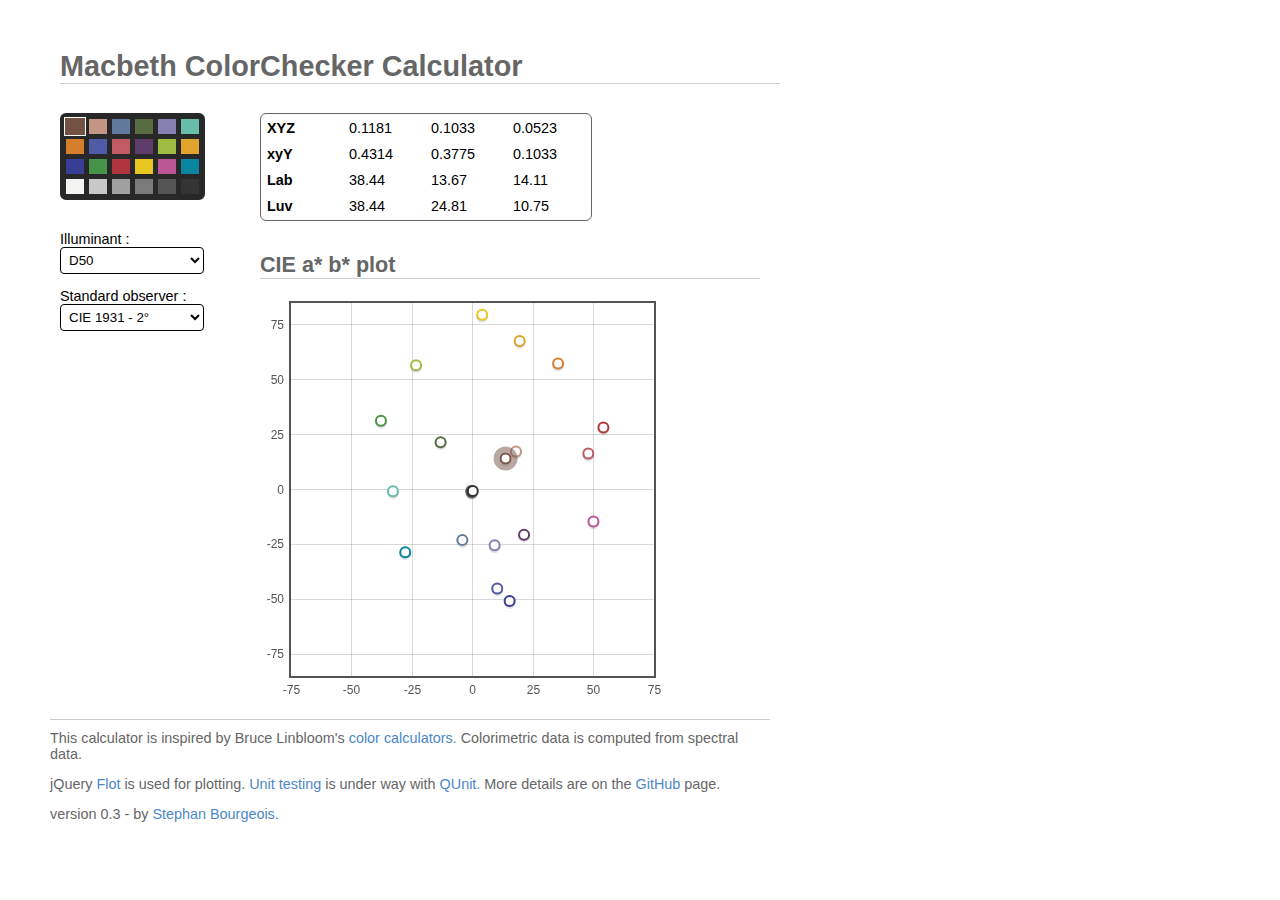
<file: index.html>
<!DOCTYPE html>
<html lang="en">
<head>
   <meta charset="utf-8"/>
   <meta name="robots" content="noindex, nofollow">
   <meta http-equiv="pragma" content="no-cache">
   <meta http-equiv="expires" content="-1">

   <title>Macbeth ColorChecker Calculator</title>
  
   <meta name="author" content="Stephan Bourgeois">
   <meta name="created" content="2013-06-17">
   <meta name="description" content="Macbeth ColorChecker calculations and color space plot.">
   <meta name="keywords" content="ColorChecker, color science, color space, calculator, color calculator, JavaScript, jQuery, ">

   <link href="css/colorcalc.css" rel="stylesheet" type="text/css">
   <script src="js/jquery-1.9.1.min.js"></script>
   <script src="js/jquery.flot.js"></script>
   <!-- the following is required by IE 8 -->
   <!--[if IE]><script src="js/excanvas.min.js"></script><![endif]-->
</head>


<body>

<div id="header"><h1>Macbeth ColorChecker Calculator</h1></div>

<div id="side">
    <table id="colorTable"></table>
    <!-- ColorChecker UI. Table is generated by SB.macbeth.buildCCTable -->
    <p>&nbsp;</p>
    <p>
    <label>Illuminant : </label>
    <select id="illumRef" autocomplete="off">
        <option value="A">A</option>
        <option value="C">C</option>
        <option value="D50" selected="selected">D50</option>
        <option value="D65">D65</option>
    </select>
    </p><p>
    <label>Standard observer : </label>
    <select id="observRef" autocomplete="off">
        <option value="CIEobs31" selected="selected">CIE 1931 - 2&deg;</option>
        <option value="CIEobs64">CIE 1964 - 10&deg;</option>
    </select>
    </p>

</div><!-- side -->


<div id="main">
    
    <table class="dataTable">
    <!-- Results table. Values are inserted by SB.macbeth.showResults -->
        <tr id="XYZ"></tr>
        <tr id="xyY"></tr>
        <tr id="Lab"></tr>
        <tr id="Luv"></tr>
    </table>
    
    <p>&nbsp;</p>
    <h2>CIE a* b* plot</h2>
    <div id="plotLab" style="width:400px;height:400px;"></div>
    
   

    
</div><!-- main -->


<div id="footer">
    <p>This calculator is inspired by Bruce Linbloom's <a href="http://www.brucelindbloom.com/" target="_blank">color calculators.</a> Colorimetric data is computed from spectral data. </p>
    <p>jQuery <a href="http://www.flotcharts.org/" target="_blank">Flot</a> is used for plotting. <a href="./test-qunit01.html">Unit testing</a> is under way with <a href="http://qunitjs.com/" target="_blank">QUnit.</a> More details are on the <a href="https://github.com/stephanb2/color-calc-js">GitHub</a> page.</p>
    <p>version 0.3 - by <a href="http://www.stephanb.co.uk/tech.html">Stephan Bourgeois.</a></p>
</div>

<script src="js/macbeth02.js"></script>

</body>
</file>
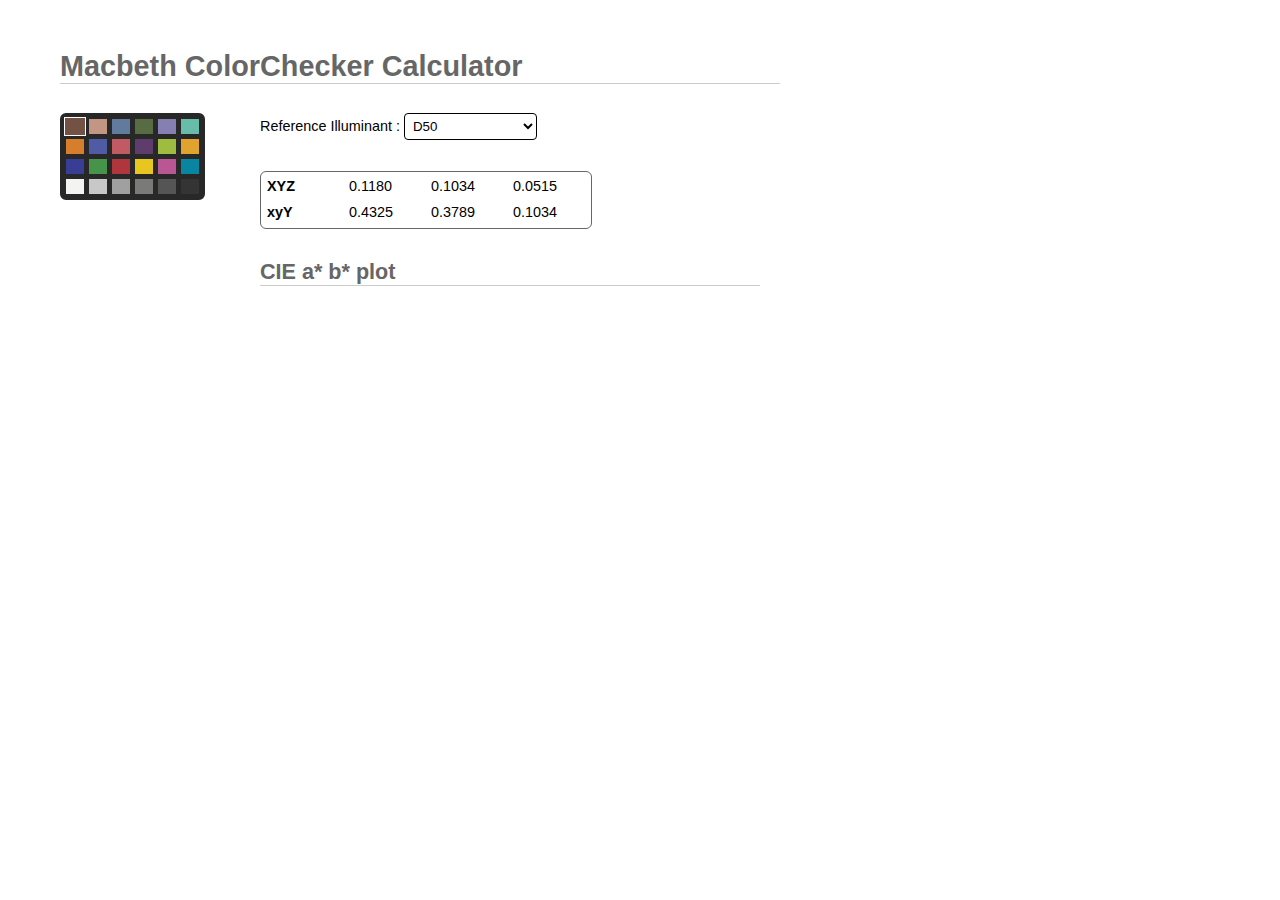
<file: macbeth02.html>
<!DOCTYPE html>
<html lang="en">
<head>
   <meta charset="utf-8"/>
   <meta name="robots" content="noindex, nofollow" />
   <meta http-equiv="Pragma" content="no-cache" />
   <meta http-equiv="Expires" content="-1" />

   <title>Macbeth ColorChecker Calculator</title>
  
   <meta name="author" content="Stephan Bourgeois"/>
   <meta name="date" content="2013-06-17"/>

   <link href="./colorcalc.css" rel="stylesheet" type="text/css" />
   <script src="js/jquery-1.9.1.min.js"></script>
   <script src="js/jquery.flot.js"></script>
</head>


<body>

<div id="header"><h1>Macbeth ColorChecker Calculator</h1></div>

<div id="side">
    <table id="colorTable"></table>
    <!-- ColorChecker UI. Table is generated by jQuery -->
</div>


<div id="main">

    <label>Reference Illuminant : </label>
    <select id="illumRef" autocomplete="off">
        <option value="A">A</option>
        <option value="C">C</option>
        <option value="D50" selected="selected">D50</option>
        <option value="D65">D65</option>
    </select>


    <p>&nbsp;</p>
    
    <table class="dataTable">
    <!-- Results table. Values are inserted by jQuery -->
        <tr id="XYZ"></tr>
        <tr id="xyY"></tr>
        <tr id="Lab"></tr>
    </table>
    
    <p>&nbsp;</p>
    <h2>CIE a* b* plot</h2>
    <div id="plotLab" style="width:400px;height:400px;"></div>
    
    <!--
    <h2>foo bar de quux.</h2> <p>is simply dummy text of the printing and typesetting industry. Lorem Ipsum has been the industry's standard dummy text ever since the 1500s, when an unknown printer took a galley of type and scrambled it to make a type specimen book. It has survived not only five centuries, but also the leap into electronic typesetting, remaining essentially unchanged.</p>
    -->
</div>


<script src="./macbeth02.js"></script>

</body>
</file>
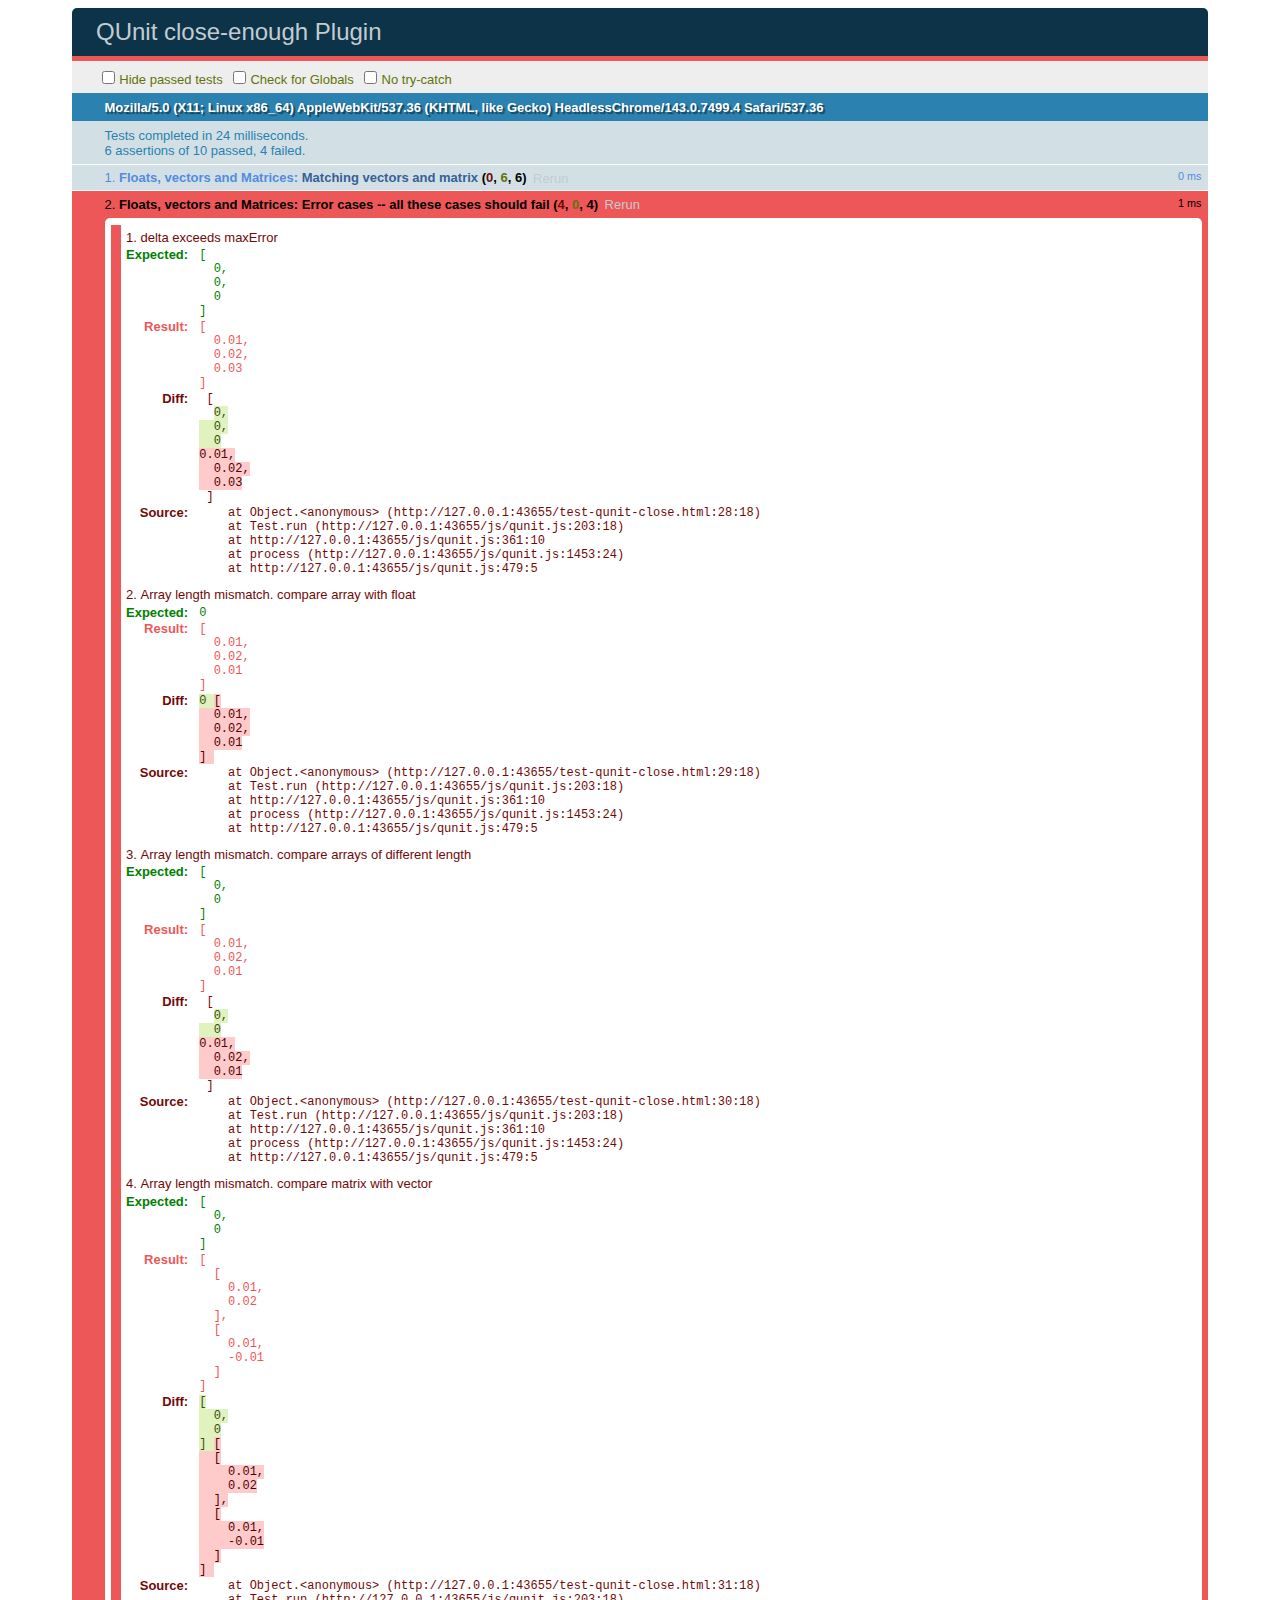
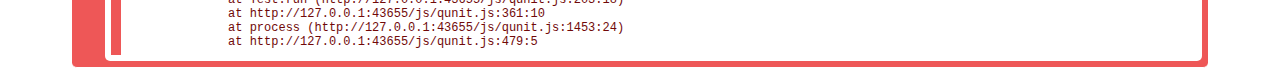
<file: test-qunit-close.html>
<!doctype html>
<html>
<head>
  <meta charset="utf-8">
  <title>QUnit close-enough Plugin</title>
 
  <link rel="stylesheet" href="css/qunit.css">
  <script src="js/qunit.js"></script>
  <script src="js/qunit-close-enough.js"></script>
  <!-- <script src="js/jquery-1.9.1.min.js"></script> -->

  <script>
  QUnit.module("Floats, vectors and Matrices");
  
  test("Matching vectors and matrix", function() {
    var maxErr = 0.02;
    
    QUnit.assert.close(0.01, 0.02, maxErr, "compare floats");
    QUnit.assert.close([0.01], [0.02], maxErr, "compare vectors");
    QUnit.assert.close([0.01, 0.02, 0.01], [0, 0, 0], maxErr, "compare vectors");
    QUnit.assert.close([0.01, true, "a"], [0, true, "a"], maxErr, "compare mixed type vectors");
    QUnit.assert.close([[0.01, 0.02], [0.01, -0.01]], [[0, 0], [0, 0]], maxErr, "compare matrix");
    QUnit.assert.close([], [], maxErr, "empty array boundary case");
  });
  
  test("Error cases -- all these cases should fail", function() {
    var maxErr = 0.02;
    QUnit.assert.close([0.01, 0.02, 0.03], [0, 0, 0], maxErr, "delta exceeds maxError");
    QUnit.assert.close([0.01, 0.02, 0.01], 0, maxErr, "compare array with float");
    QUnit.assert.close([0.01, 0.02, 0.01], [0, 0], maxErr, "compare arrays of different length");
    QUnit.assert.close([[0.01, 0.02], [0.01, -0.01]], [0, 0], maxErr, "compare matrix with vector");
  });
  
  </script>
  
  <style>
     #qunit { padding: 0 4em;}
  </style>
</head>


<body>
    <div id="qunit"></div>
</body>
</file>
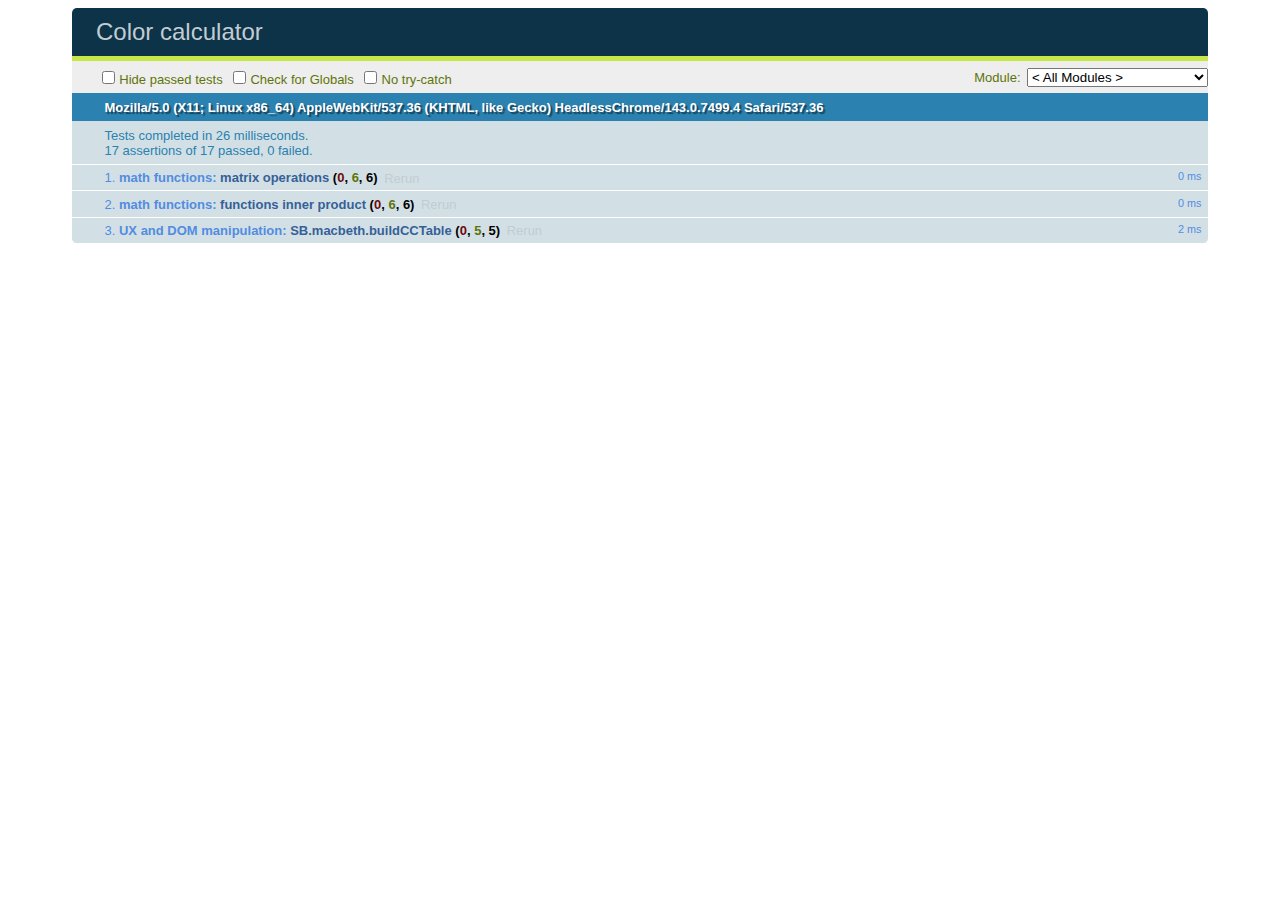
<file: test-qunit01.html>
<!doctype html>
<html>
<head>
  <meta charset="utf-8">
  <title>Color calculator</title>
 
  <link rel="stylesheet" href="css/qunit.css">
  <script src="js/qunit.js"></script>
  <script src="js/jquery-1.9.1.min.js"></script>
  <script src="js/macbeth02test.js"></script>
 
  <script>
  module("math functions");
  test("matrix operations", function() {
    var result;
    
    result = SB.calc.matrixMult([[1,0],[0,1]], [[2,3],[4,5]]);
    deepEqual(result, [[2,3],[4,5]], "unity matrix multiplication");  
    
    result = SB.calc.matrixMult([[0,1],[1,0]], [[2,3],[4,5]]);
    deepEqual(result, [[4,5],[2,3]], "matrix transpose");   
    
    result = SB.calc.matrixMult([[1,1],[0,-1]], [[2,3],[4,5]]); 
    deepEqual(result, [[6, 8], [-4, -5]], "2x2 matrix multiplication");
    
    result = SB.calc.matrixMult([[1,1],[0,-1]], [2,3]);
    deepEqual(result, [5, -3], "matrix * vector multiplication");
    
    result = SB.calc.matrixMult([2,3], [[1,1],[0,-1]]);
    deepEqual(result, [2, -1], "vector * matrix multiplication");
    
    result = SB.calc.diagMatrix([2, 3, 5]);
    deepEqual(result, [[2,0,0],[0,3,0],[0,0,5]], "diagonal matrix from vector");
  });
  
  test("functions inner product", function() {
    var fA = {
        "start":10, "end":100, "step":10,
        "x":[0, 1, 2, 3, 4, 5, 6, 7, 8, 9 ]
    };
    var fdirac = {
        "start":10, "end":100, "step":10,
        "x":[0, 0, 0, 0, 1, 0, 0, 0, 0, 0 ]
    };
    var funity = {
        "start":10, "end":100, "step":10,
        "x":[1, 1, 1, 1, 1, 1, 1, 1, 1, 1 ],
        "y":[1, 1, 1, 1, 1, 0, 0, 0, 0, 0 ]
    };
    var funityB = {
         "start":10, "end":50, "step":10,
          "x":[1, 1, 1, 1, 1 ]
    };
          
    equal(SB.calc.sumProduct(fdirac, "x", funity, "x"), 1);
    equal(SB.calc.sumProduct(fA, "x", funity, "x"), 5*9);
    equal(SB.calc.sumProduct(funity, "x", funity, "x"), 10);
    equal(SB.calc.sumProduct(funity, "x", funity, "y"), 5);
    equal(SB.calc.sumProduct(funity, "x", funityB, "x"), 5);
    equal(SB.calc.sumProduct(fA, "x", funity, "y"), 8+2);
  });  
  
  
  
  module("UX and DOM manipulation");
  test("SB.macbeth.buildCCTable", function() {
    SB.macbeth.buildCCTable("#colorTable");
    
    var table = document.getElementById("colorTable");
    
    equal(table.rows.length, 4, "table has 4 rows");
    equal(table.rows[0].cells.length, 6, "table has 6 columns");
    equal(table.rows[0].cells[0].innerHTML, "A1", "CCTable[0,0] is A1");
    equal(table.rows[1].cells[0].innerHTML, "B1", "CCTable[1,0] is B1"); 
    equal(table.rows[3].cells[5].innerHTML, "D6", "CCTable[3,5] is D6");   
  });
  </script>
  
  <style>
     #qunit { padding: 0 4em;}
  </style>
</head>
<body>
 
<div id="qunit"></div>

<div id="qunit-fixture">
    <table id="colorTable"></table>
    <!-- ColorChecker UI. Table is generated by SB.macbeth.buildCCTable -->
    
    <table class="dataTable">
    <!-- Results table. Values are inserted by SB.macbeth.showResults -->
        <tr id="XYZ"></tr>
        <tr id="xyY"></tr>
        <tr id="Lab"></tr>
        <tr id="Luv"></tr>
    </table>
    

</div>

</body>
</html>
</file>
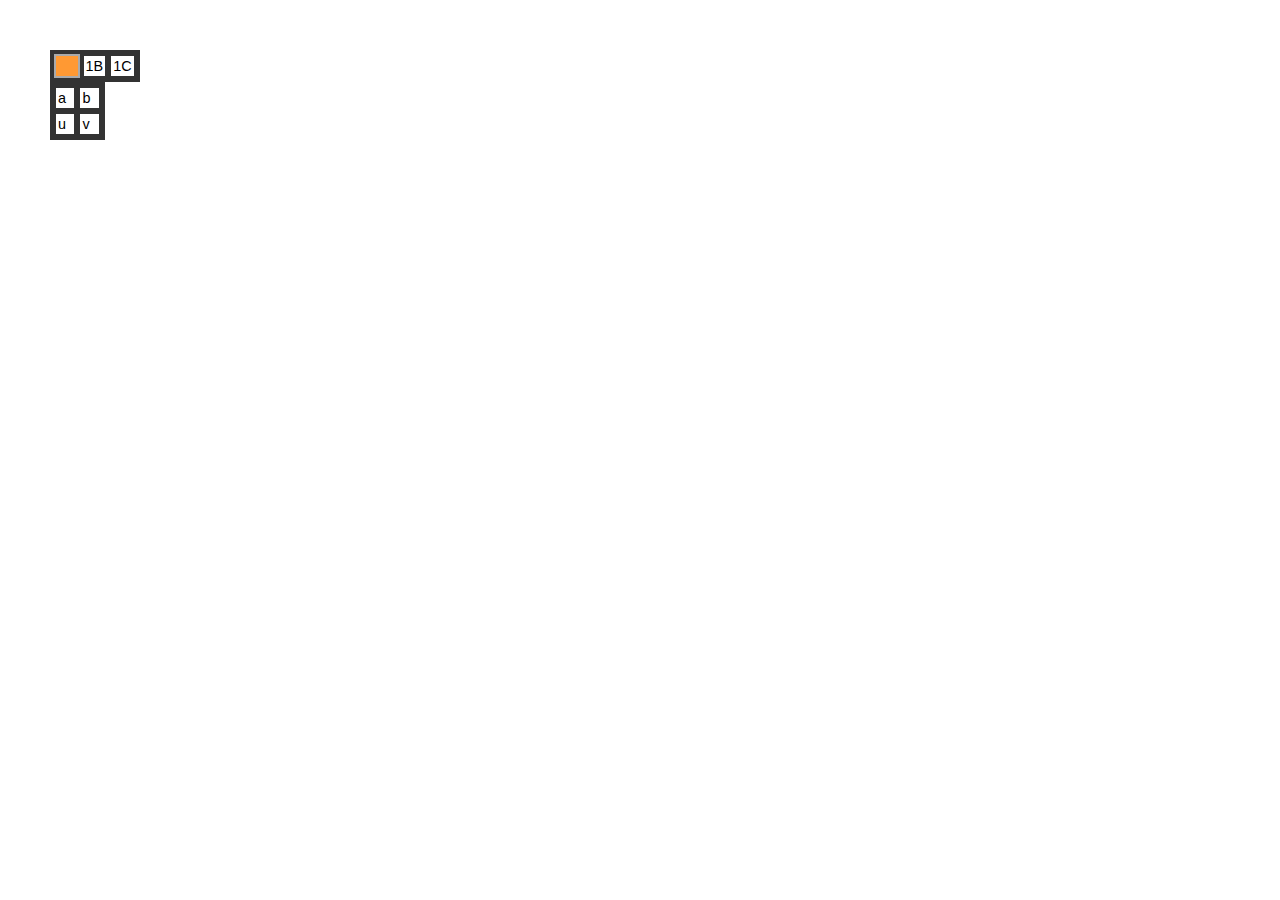
<file: sandbox/append_test.html>
<!DOCTYPE html>
<html lang="en">
<head>

  <meta charset="utf-8"/>
  <title>Macbeth Style Test</title>
	
  <style type="text/css">
   body {
      font-family: sans-serif;
      font-size: 90%;
      margin: 50px;
      max-width: 800px;
   }

   table {
       /* border-collapse: collapse; */
   }

   #colorTable{
      border-spacing: 2px;
   } 

   table, th, td {
      border: 2px solid #333;
      min-width: 1em;
      background: #333;
   }

   td {
      background: #fff;
      padding: 2px;
      cursor: pointer;
   }
   
   .active {
      border: 2px solid #aaa;
   }   
   </style>

  <script src="../js/jquery-1.9.1.min.js"></script>
</head>


<body>

<table id="colorTable">
  <tr>
  	<td class="active" style="background: #f93; color: #f93;">1A</td>
  	<td>1B</td>
  	<td>1C</td>
  </tr>
</table>


<table id="dataTable">
</table>


<script>
 window.onload = function () {
 
    var table,row;
    table = $("<tbody>");
    row = $("<tr>");
    row.append($("<td>").text( "a" ));
    row.append($("<td>").text( "b" ));
    table.append(row);
    row = $("<tr>");
    row.append($("<td>").text( "u" ));
    row.append($("<td>").text( "v" ));
    table.append(row);
    $("#dataTable").html(table);
 }
</script>
<!--
<script src="./macbeth02.js"></script>
-->

</body>
</file>
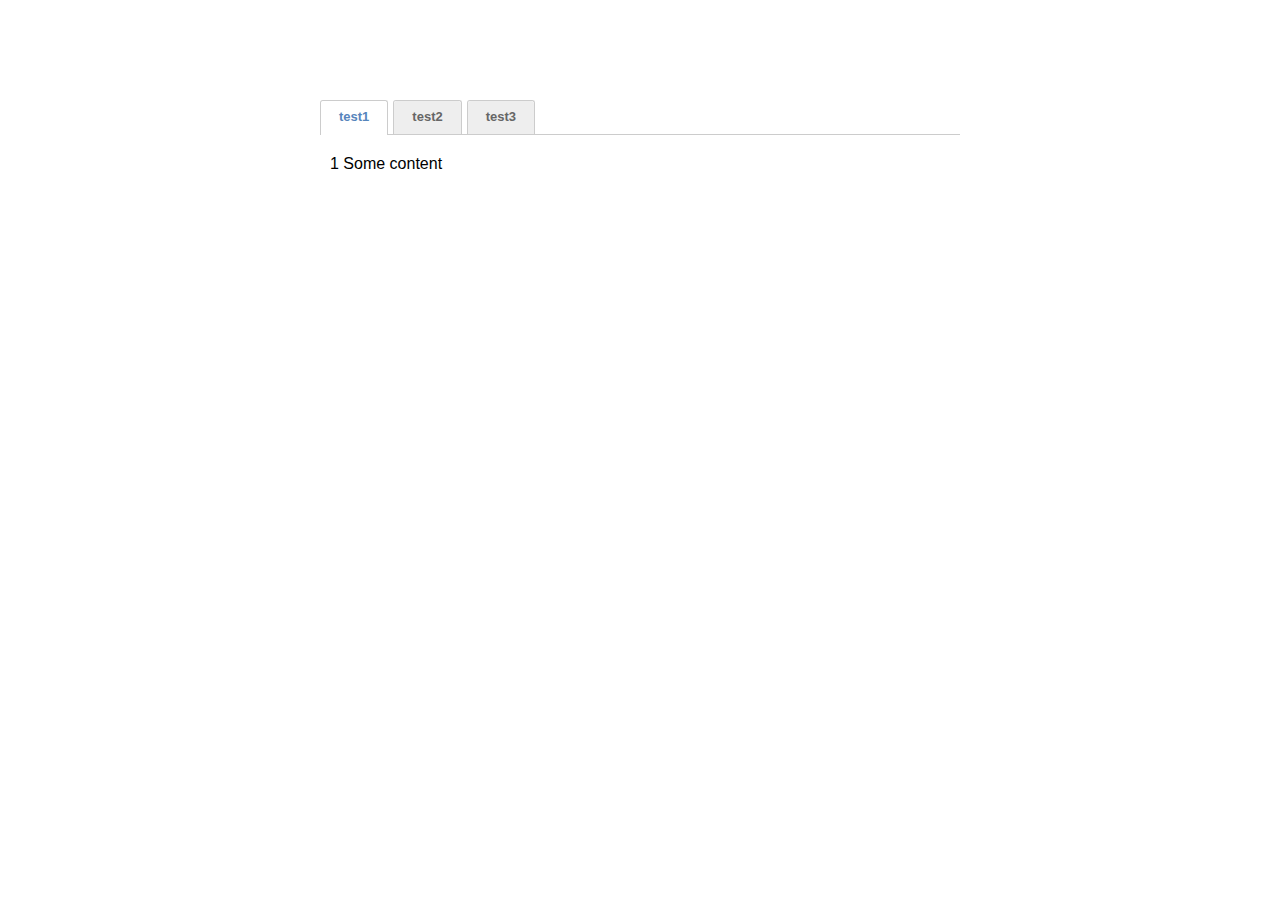
<file: sandbox/jquery_tabs01.html>
<!DOCTYPE html>
<html>

<head>
	<meta charset='UTF-8'>
	
	<title>jQuery Tabs</title>
	
	<style>
#page-wrap {
    width: 640px; 
    margin: 100px auto;
    font-family:Arial, Helvetica, sans-serif;
    /* border: 1px solid #aff; */ /*for DBG*/
}

.tabs {
    height: 34px; /* adjust tab height => adjust .tabs li a accordingly */
    /* height field is required as all child elements are floated */
    border-bottom: solid 1px #ccc;
    margin: 0px;
    padding-left: 0px; /* adjust left offset for all the tabs */
}

a {cursor:pointer;}

.tabs li {
    float: left;
    list-style: none;
    border: 1px solid #ccc;
    border-bottom-width: 0;
    margin-right: 5px;
    border-top-left-radius: 3px;  
    border-top-right-radius: 3px;
    outline: none;
}

.tabs li a {
   font-size: small;
   font-weight: bold;
   color: #5685bc;
   display:block;
   /* padding: (T R B L | T LR B | TB LR | TBLR);*/
   padding: 8px 18px;
   /* this.height = .tabs.height - (padding-top + padding-bottom) [ -1] */
   height: 18px; /* 34 - (8 + 8) */
   background: #fff;
   border-top-left-radius:3px;
   border-top-right-radius:3px;
   text-decoration:none;
   outline:none;

}

.tabs li a.inactive {
    padding: 8px 18px;
    height: 17px; /* 34 - (8 + 8) - 1 */
    color:#666;
    background: #eee;
    outline:none;
}

.tabs li a:hover, #tabs li a.inactive:hover {
    color: #5685bc;
    outline:none;
}

.tabs-content {
    clear:both;           
    /* border: 1px solid #ccc; */ /*optional*/
    border-top-width: 0;
    text-align:left;
    padding: 20px 10px;
}
    </style>
    
    <script src="../js/jquery-1.9.1.min.js"></script>
</head>
    
    
<body>

	<div id="page-wrap">
	
	<ul class="tabs">
        <li><a id="tab1">test1</a></li>
        <li><a id="tab2">test2</a></li>
        <li><a id="tab3">test3</a></li>
    </ul>
    <div class="tabs-content" id="tab1C">1 Some content</div>
    <div class="tabs-content" id="tab2C">2 Some content</div>
    <div class="tabs-content" id="tab3C">3 Some content</div>
    
    </div><!-- page-wrap -->
    
    <script src="./jquery_tabs01.js"></script>
</body>
</file>
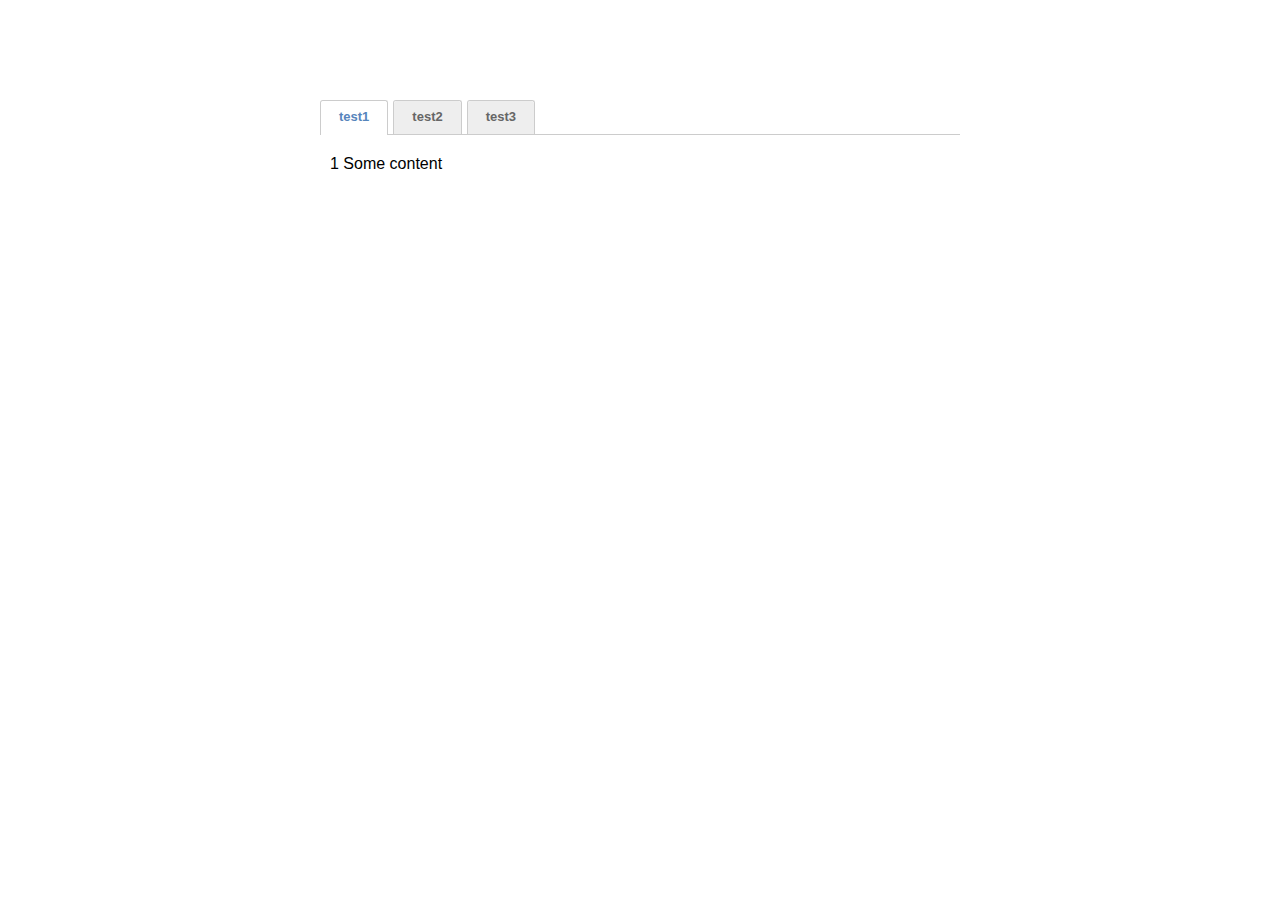
<file: sandbox/jquery_tabs02.html>
<!DOCTYPE html>
<html>

<head>
	<meta charset='UTF-8'>
	
	<title>jQuery Tabs</title>
	
	<style>
#page-wrap {
    width: 640px; 
    margin: 100px auto;
    font-family:Arial, Helvetica, sans-serif;
    /* border: 1px solid #aff; */ /*for DBG*/
}

.tabs {
    height: 34px; /* adjust tab height => adjust .tabs li a accordingly */
    border-bottom: solid 1px #ccc;
    margin: 0px;
    padding-left: 0px; /* adjust left offset for all the tabs */
    /* border: 1px solid #f99;*/ /*for DBG*/
}

a {cursor:pointer;}

.clearfloat li{
    clear:both;
    display: block;
}

.tabs li {
    float: left;
    list-style: none;
    border: 1px solid #ccc;
    border-bottom-width: 0;
    margin-right: 5px;
    border-top-left-radius: 3px;  
    border-top-right-radius: 3px;
    outline: none;
}

.tabs li a {
   font-size: small;
   font-weight: bold;
   color: #5685bc;
   display:block;
   /* padding: (T R B L | T LR B | TB LR | TBLR); */
   padding: 8px 18px;
   /* this.height = .tabs.height - (padding-top + padding-bottom) [ -1] */
   height: 18px;  /* 34 - (8 + 8) */
   background: #fff;
   border-top-left-radius:3px;
   border-top-right-radius:3px;
   text-decoration:none;
   outline:none;

}

.tabs li a.inactive {
    /* padding: 8px 18px; */
    height: 17px; /* 34 - (8 + 8) - 1  */
    color:#666;
    background: #eee;
    outline:none;
    border-bottom-width: 1px;
}

.tabs li a:hover, #tabs li a.inactive:hover {
    color: #5685bc;
    outline:none;
}

.tabs-content {
    clear:both;           
    /* border: 1px solid #ccc; */ /*optional*/
    border-top-width: 0;
    text-align:left;
    padding: 20px 10px;
}
    </style>
    
    <script src="../js/jquery-1.9.1.min.js"></script>
</head>
    
    
<body>

	<div id="page-wrap">
	
	<ul class="tabs">
        <li><a id="tab1">test1</a></li>
        <li><a id="tab2">test2</a></li>
        <li><a id="tab3">test3</a></li>
    </ul>
    <div class="tabs-content" id="tab1C">1 Some content</div>
    <div class="tabs-content" id="tab2C">2 Some content</div>
    <div class="tabs-content" id="tab3C">
        <canvas id="testCanvas" width="600" height="420"></canvas>
    </div>
    
    </div><!-- page-wrap -->
    
    <script src="./jquery_tabs02.js"></script>
</body>
</file>
<file: css/colorcalc.css>
/**
 * color calculator stylesheet
 */

/**
 * general style and layout
 */
body {
   font-family: arial, sans-serif;
   font-size: 90%;
   margin: 50px;
   width: 720px;
}

p, h1, h2, h3, h4 {
   margin-top: 0px;
}

h1, h2 {
   color: #666;
   border-bottom: 1px solid #ccc;
}

a { color:#4D87C7; background:transparent; text-decoration:none; }
a:visited  { color:#036; }

/* (en) maximum constrast for tab focus - change with great care */
/* (en) Maximaler Kontrast für Tab Focus - Ändern Sie diese Regel mit Bedacht */
a:focus { text-decoration:underline; color:#000; background: #fff; outline: 3px #f93 solid; }
a:hover,
a:active { color:#182E7A; text-decoration:underline; outline: 0 none; }

select {
   background: transparent;
   width: 144px;
   padding: 4px;
   line-height: 1;
   border-radius: 4px;
   border: 1px solid black;
}

#header{
   width: 100%;
   padding: 0px 10px;
}


#main {
   width: auto;
   margin-left: 200px;
   padding:10px;
   /* for TESTING purposes only - comment out for production
   border: 1px solid #acf;
   */
}

#side {
   float:left;
   width:180px;
   padding:10px;
   /* for TESTING purposes only - comment out for production
   border: 1px solid #acf;
   */
}

#footer {
   clear: both;
   width: 100%;
   padding: 10px 00px;
   margin-top: 12px;
   border-top: 1px solid #ccc;
   color: #666;
}

/**
 * ColorChecker UI
 */

#colorTable {
   border: 3px solid #282828;
   border-radius: 6px;
   -moz-border-radius: 6px;
   -webkit-border-radius: 6px;
   background: #282828;
   border-spacing: 1px;
   table-layout:fixed;
   font-size: 10px;
} 

#colorTable td {
   border: 2px solid #282828;
   width: 14px;
   max-width: 14px;
   padding: 2px;
   cursor: pointer;
   overflow: hidden;
}

#colorTable .active {
   border: 1px solid #fff; 
}

/**
 * data display
 */

.dataTable {
   background: #fff;
   /* border-collapse: collapse; */
   border: 1px solid #666;
   border-radius: 6px;
   -moz-border-radius: 6px;
   -webkit-border-radius: 6px;
}

.dataLabel {
   font-weight: bold;
}

.dataTable td {
   background: #fff;
   border: none;
   padding: 4px;
   min-width: 5em;
}
</file>
<file: colorcalc.css>
/**
 * color calculator stylesheet
 */

/**
 * general style and layout
 */
body {
   font-family: arial, sans-serif;
   font-size: 90%;
   margin: 50px;
   width: 720px;
}

p, h1, h2, h3, h4 {
   margin-top: 0px;
}

h1, h2 {
   color: #666;
   border-bottom: 1px solid #ccc;
}

select {
   background: transparent;
   width: 10em;
   padding: 4px;
   line-height: 1;
   border-radius: 4px;
   border: 1px solid black;
}

#header{
   width: 100%;
   padding: 0px 10px;
}

#main {
   width: auto;
   margin-left: 200px;
   padding:10px;
   /* for TESTING purposes only - comment out for production
   border: 1px solid #acf;
   */
}

#side {
   float:left;
   width:180px;
   padding:10px;
   /* for TESTING purposes only - comment out for production
   border: 1px solid #acf;
   */
}

#footer {
   clear: both;
}

/**
 * ColorChecker UI
 */

#colorTable {
   border: 3px solid #282828;
   border-radius: 6px;
   -moz-border-radius: 6px;
   -webkit-border-radius: 6px;
   background: #282828;
   border-spacing: 1px;
   table-layout:fixed;
   font-size: 10px;
} 

#colorTable td {
   border: 2px solid #282828;
   width: 14px;
   max-width: 14px;
   padding: 2px;
   cursor: pointer;
   overflow: hidden;
}

#colorTable .active {
   border: 1px solid #fff; 
}

/**
 * data display
 */

.dataTable {
   background: #fff;
   /* border-collapse: collapse; */
   border: 1px solid #666;
   border-radius: 6px;
   -moz-border-radius: 6px;
   -webkit-border-radius: 6px;
}

.dataLabel {
   font-weight: bold;
}

.dataTable td {
   background: #fff;
   border: none;
   padding: 4px;
   min-width: 5em;
}
</file>
<file: css/qunit.css>
/**
 * QUnit v1.13.0pre - A JavaScript Unit Testing Framework
 *
 * http://qunitjs.com
 *
 * Copyright 2012 jQuery Foundation and other contributors
 * Released under the MIT license.
 * http://jquery.org/license
 */

/** Font Family and Sizes */

#qunit-tests, #qunit-header, #qunit-banner, #qunit-testrunner-toolbar, #qunit-userAgent, #qunit-testresult {
	font-family: "Helvetica Neue Light", "HelveticaNeue-Light", "Helvetica Neue", Calibri, Helvetica, Arial, sans-serif;
}

#qunit-testrunner-toolbar, #qunit-userAgent, #qunit-testresult, #qunit-tests li { font-size: small; }
#qunit-tests { font-size: smaller; }


/** Resets */

#qunit-tests, #qunit-header, #qunit-banner, #qunit-userAgent, #qunit-testresult, #qunit-modulefilter {
	margin: 0;
	padding: 0;
}


/** Header */

#qunit-header {
	padding: 0.5em 0 0.5em 1em;

	color: #8699a4;
	background-color: #0d3349;

	font-size: 1.5em;
	line-height: 1em;
	font-weight: normal;

	border-radius: 5px 5px 0 0;
	-moz-border-radius: 5px 5px 0 0;
	-webkit-border-top-right-radius: 5px;
	-webkit-border-top-left-radius: 5px;
}

#qunit-header a {
	text-decoration: none;
	color: #c2ccd1;
}

#qunit-header a:hover,
#qunit-header a:focus {
	color: #fff;
}

#qunit-testrunner-toolbar label {
	display: inline-block;
	padding: 0 .5em 0 .1em;
}

#qunit-banner {
	height: 5px;
}

#qunit-testrunner-toolbar {
	padding: 0.5em 0 0.5em 2em;
	color: #5E740B;
	background-color: #eee;
	overflow: hidden;
}

#qunit-userAgent {
	padding: 0.5em 0 0.5em 2.5em;
	background-color: #2b81af;
	color: #fff;
	text-shadow: rgba(0, 0, 0, 0.5) 2px 2px 1px;
}

#qunit-modulefilter-container {
	float: right;
}

/** Tests: Pass/Fail */

#qunit-tests {
	list-style-position: inside;
}

#qunit-tests li {
	padding: 0.4em 0.5em 0.4em 2.5em;
	border-bottom: 1px solid #fff;
	list-style-position: inside;
}

#qunit-tests.hidepass li.pass, #qunit-tests.hidepass li.running  {
	display: none;
}

#qunit-tests li strong {
	cursor: pointer;
}

#qunit-tests li a {
	padding: 0.5em;
	color: #c2ccd1;
	text-decoration: none;
}
#qunit-tests li a:hover,
#qunit-tests li a:focus {
	color: #000;
}

#qunit-tests li .runtime {
	float: right;
	font-size: smaller;
}

.qunit-assert-list {
	margin-top: 0.5em;
	padding: 0.5em;

	background-color: #fff;

	border-radius: 5px;
	-moz-border-radius: 5px;
	-webkit-border-radius: 5px;
}

.qunit-collapsed {
	display: none;
}

#qunit-tests table {
	border-collapse: collapse;
	margin-top: .2em;
}

#qunit-tests th {
	text-align: right;
	vertical-align: top;
	padding: 0 .5em 0 0;
}

#qunit-tests td {
	vertical-align: top;
}

#qunit-tests pre {
	margin: 0;
	white-space: pre-wrap;
	word-wrap: break-word;
}

#qunit-tests del {
	background-color: #e0f2be;
	color: #374e0c;
	text-decoration: none;
}

#qunit-tests ins {
	background-color: #ffcaca;
	color: #500;
	text-decoration: none;
}

/*** Test Counts */

#qunit-tests b.counts                       { color: black; }
#qunit-tests b.passed                       { color: #5E740B; }
#qunit-tests b.failed                       { color: #710909; }

#qunit-tests li li {
	padding: 5px;
	background-color: #fff;
	border-bottom: none;
	list-style-position: inside;
}

/*** Passing Styles */

#qunit-tests li li.pass {
	color: #3c510c;
	background-color: #fff;
	border-left: 10px solid #C6E746;
}

#qunit-tests .pass                          { color: #528CE0; background-color: #D2E0E6; }
#qunit-tests .pass .test-name               { color: #366097; }

#qunit-tests .pass .test-actual,
#qunit-tests .pass .test-expected           { color: #999999; }

#qunit-banner.qunit-pass                    { background-color: #C6E746; }

/*** Failing Styles */

#qunit-tests li li.fail {
	color: #710909;
	background-color: #fff;
	border-left: 10px solid #EE5757;
	white-space: pre;
}

#qunit-tests > li:last-child {
	border-radius: 0 0 5px 5px;
	-moz-border-radius: 0 0 5px 5px;
	-webkit-border-bottom-right-radius: 5px;
	-webkit-border-bottom-left-radius: 5px;
}

#qunit-tests .fail                          { color: #000000; background-color: #EE5757; }
#qunit-tests .fail .test-name,
#qunit-tests .fail .module-name             { color: #000000; }

#qunit-tests .fail .test-actual             { color: #EE5757; }
#qunit-tests .fail .test-expected           { color: green;   }

#qunit-banner.qunit-fail                    { background-color: #EE5757; }


/** Result */

#qunit-testresult {
	padding: 0.5em 0.5em 0.5em 2.5em;

	color: #2b81af;
	background-color: #D2E0E6;

	border-bottom: 1px solid white;
}
#qunit-testresult .module-name {
	font-weight: bold;
}

/** Fixture */

#qunit-fixture {
	position: absolute;
	top: -10000px;
	left: -10000px;
	width: 1000px;
	height: 1000px;
}
</file>
